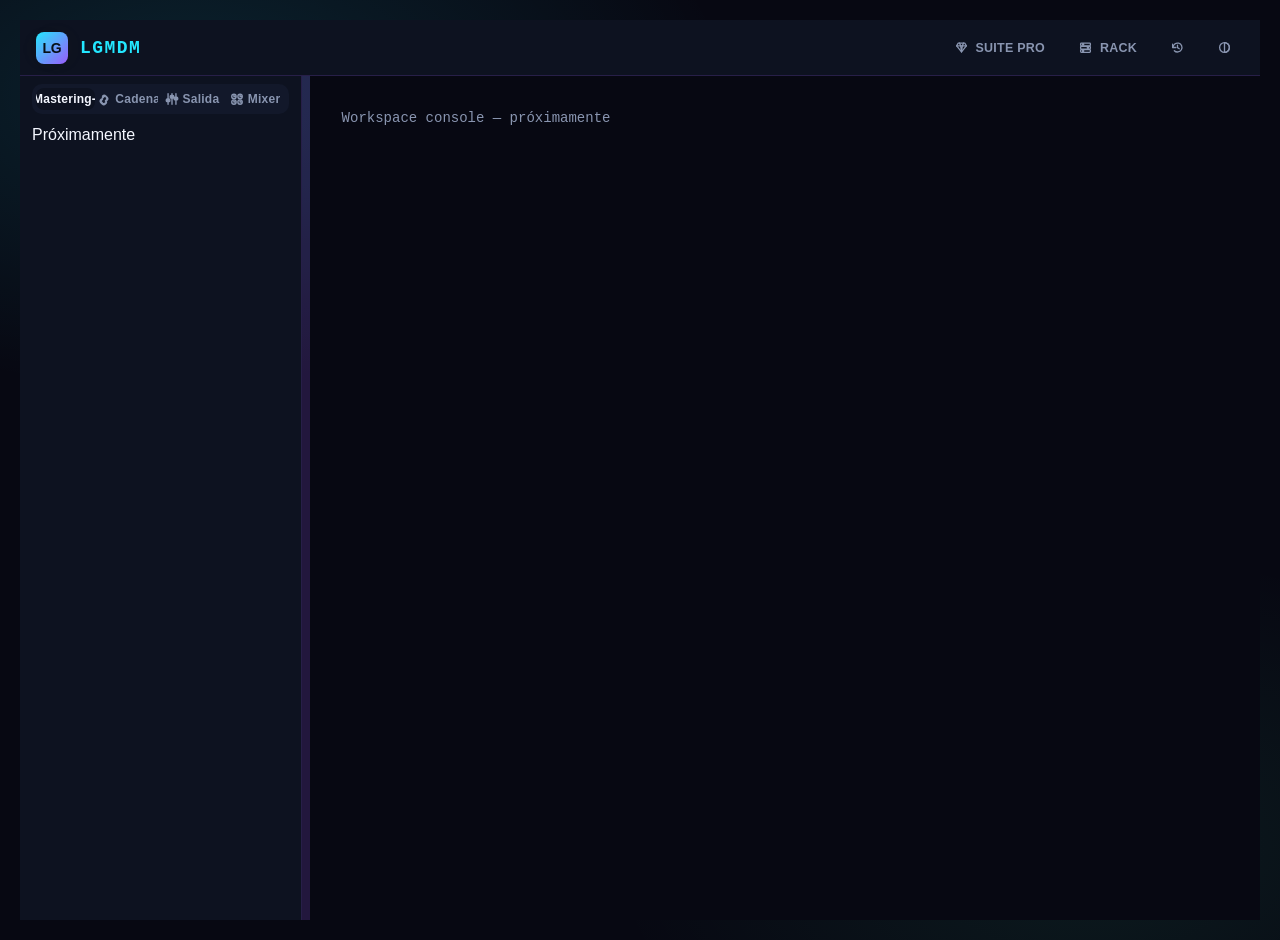
<file: app/index.html>
<!DOCTYPE html>
<html lang="es">
<head>

  <meta charset="utf-8">
  <meta name="viewport" content="width=device-width, initial-scale=1, viewport-fit=cover, maximum-scale=5, user-scalable=yes">
  <meta name="apple-mobile-web-app-capable" content="yes">
  <meta name="apple-mobile-web-app-status-bar-style" content="black-translucent">
  <meta name="theme-color" content="#0a0a12">
  <meta name="description" content="LGMDM Intelligent Mastering Console — professional audio mastering workspace">

  <meta http-equiv="Content-Security-Policy" content="default-src 'self'; script-src 'self'; style-src 'self'; font-src 'self'; img-src 'self' data: blob:; media-src 'self' blob:; connect-src 'self' https://masteringstudio.duckdns.org wss://masteringstudio.duckdns.org https://masteringstudio-api.duckdns.org wss://masteringstudio-api.duckdns.org; worker-src 'self' blob:; object-src 'none'; base-uri 'none'; form-action 'self'">

  <title>LGMDM · Intelligent Mastering Console</title>

  <link rel="icon" href="favicon.svg" type="image/svg+xml">

  <link rel="stylesheet" href="css/_index.css">

</head>
<body>

  <a href="#console" class="sr-only sr-only-focusable">Saltar al contenido principal</a>

  <div class="app-shell">

    <header class="topbar">
      <div class="topbar__brand">
        <span class="topbar__logo" aria-hidden="true">LG</span>
        <span class="topbar__name">LGMDM</span>
      </div>

      <nav class="topbar__actions" aria-label="Acciones principales">
        <button class="topbar__btn" type="button" title="Suite Pro">
          <svg viewBox="0 0 16 16" width="13" height="13" fill="none" stroke="currentColor" stroke-width="1.6" stroke-linecap="round" stroke-linejoin="round"><path d="M4 2.5L2 6l6 7.5 6-7.5-2-3.5H4z"/><path d="M2 6h12"/><path d="M5.5 2.5L7 6l1 7.5 1-7.5 1.5-3.5"/></svg>
          <span>SUITE PRO</span>
        </button>

        <button class="topbar__btn" type="button" title="Pro Insert Rack">
          <svg viewBox="0 0 16 16" width="13" height="13" fill="none" stroke="currentColor" stroke-width="1.6" stroke-linecap="round" stroke-linejoin="round"><rect x="2" y="2.5" width="12" height="3.5" rx="1"/><rect x="2" y="6.5" width="12" height="3.5" rx="1"/><rect x="2" y="10.5" width="12" height="3.5" rx="1"/><circle cx="5" cy="4.2" r="0.8" fill="currentColor"/><circle cx="11" cy="8.2" r="0.8" fill="currentColor"/><circle cx="5" cy="12.2" r="0.8" fill="currentColor"/></svg>
          <span>RACK</span>
        </button>

        <button class="topbar__btn" type="button" title="Historial (Ctrl+H)" aria-label="Mostrar historial">
          <svg viewBox="0 0 16 16" width="13" height="13" fill="none" stroke="currentColor" stroke-width="1.6" stroke-linecap="round" stroke-linejoin="round"><path d="M2.5 8a5.5 5.5 0 1 1 1.6 3.9"/><path d="M2 4v4h4"/><path d="M8 5v3.2l2.2 1.3"/></svg>
        </button>

        <button class="topbar__btn" type="button" title="Cambiar tema" aria-label="Cambiar tema">
          <svg viewBox="0 0 16 16" width="13" height="13" fill="none" stroke="currentColor" stroke-width="1.6" stroke-linecap="round" stroke-linejoin="round"><circle cx="8" cy="8" r="6"/><path d="M8 2a6 6 0 0 1 0 12V2z"/></svg>
        </button>

        <div class="topbar__user" hidden>
          <span class="topbar__user-name">Usuario</span>
          <button class="topbar__btn" type="button" title="Cerrar sesión" aria-label="Cerrar sesión">⎋</button>
        </div>
      </nav>
    </header>

      <aside class="sidebar" aria-label="Panel de control lateral">

        <div class="sidebar__tabs" role="tablist" aria-label="Flujo de trabajo">

          <button class="sidebar__tab sidebar__tab--active" data-pane="pane-mastering-ref" id="tabMasteringRef" type="button" role="tab" aria-selected="true" aria-controls="pane-mastering-ref" aria-label="Mastering-Ref" tabindex="0">
            <svg viewBox="0 0 16 16" width="14" height="14" fill="none" stroke="currentColor" stroke-width="1.6" stroke-linecap="round" stroke-linejoin="round"><circle cx="8" cy="8" r="6"/><circle cx="8" cy="8" r="2.5"/><line x1="8" y1="1" x2="8" y2="3.5"/><line x1="8" y1="12.5" x2="8" y2="15"/><line x1="1" y1="8" x2="3.5" y2="8"/><line x1="12.5" y1="8" x2="15" y2="8"/></svg>
            <span>Mastering-Ref</span>
          </button>

          <button class="sidebar__tab" data-pane="pane-cadena" id="tabCadena" type="button" role="tab" aria-selected="false" aria-controls="pane-cadena" aria-label="Cadena" tabindex="-1">
            <svg viewBox="0 0 16 16" width="14" height="14" fill="none" stroke="currentColor" stroke-width="1.6" stroke-linecap="round" stroke-linejoin="round"><path d="M6.5 4.5a2.5 2.5 0 0 1 3.5 0l1.5 1.5a2.5 2.5 0 0 1 0 3.5l-1 1a.5.5 0 0 1-.7-.7l1-1a1.5 1.5 0 0 0 0-2.1L10.3 5.2a1.5 1.5 0 0 0-2.1 0L7.1 6.3a.5.5 0 1 1-.7-.7l1.1-1.1zm-1 3.2a.5.5 0 0 1 .7.7l-1 1a1.5 1.5 0 0 0 0 2.1l1.5 1.5a1.5 1.5 0 0 0 2.1 0l1.1-1.1a.5.5 0 1 1 .7.7l-1.1 1.1a2.5 2.5 0 0 1-3.5 0l-1.5-1.5a2.5 2.5 0 0 1 0-3.5l1-1z"/></svg>
            <span>Cadena</span>
          </button>

          <button class="sidebar__tab" data-pane="pane-salida" id="tabSalida" type="button" role="tab" aria-selected="false" aria-controls="pane-salida" aria-label="Salida" tabindex="-1">
            <svg viewBox="0 0 16 16" width="14" height="14" fill="none" stroke="currentColor" stroke-width="1.6" stroke-linecap="round" stroke-linejoin="round"><line x1="3.5" y1="2" x2="3.5" y2="14"/><line x1="8" y1="2" x2="8" y2="14"/><line x1="12.5" y1="2" x2="12.5" y2="14"/><rect x="1.5" y="8" width="4" height="3" rx="1" fill="currentColor"/><rect x="6" y="4" width="4" height="3" rx="1" fill="currentColor"/><rect x="10.5" y="6" width="4" height="3" rx="1" fill="currentColor"/></svg>
            <span>Salida</span>
          </button>

          <button class="sidebar__tab" data-pane="pane-mixer" id="tabMixer" type="button" role="tab" aria-selected="false" aria-controls="pane-mixer" aria-label="Mixer" tabindex="-1">
            <svg viewBox="0 0 16 16" width="14" height="14" fill="none" stroke="currentColor" stroke-width="1.6" stroke-linecap="round" stroke-linejoin="round"><circle cx="4.5" cy="5" r="2.5"/><circle cx="11.5" cy="5" r="2.5"/><circle cx="4.5" cy="11.5" r="2.5"/><circle cx="11.5" cy="11.5" r="2.5"/><path d="M4.5 3.5v1.5h1.5"/><path d="M11.5 3.5v1.5h1.5"/><path d="M4.5 10v1.5h1.5"/><path d="M11.5 10v1.5h1.5"/></svg>
            <span>Mixer</span>
          </button>

        </div>

        <div class="sidebar__panes">
          <div class="sidebar__pane sidebar__pane--active" id="pane-mastering-ref" role="tabpanel" aria-labelledby="tabMasteringRef">Próximamente</div>
          <div class="sidebar__pane" id="pane-cadena" role="tabpanel" aria-labelledby="tabCadena" hidden>Próximamente</div>
          <div class="sidebar__pane" id="pane-salida" role="tabpanel" aria-labelledby="tabSalida" hidden>Próximamente</div>
          <div class="sidebar__pane" id="pane-mixer" role="tabpanel" aria-labelledby="tabMixer" hidden>Próximamente</div>
        </div>

      </aside>

      <div class="resize-handle" role="separator" aria-label="Redimensionar panel" tabindex="0"></div>

      <main class="console" id="console" tabindex="-1">
        <p class="console__placeholder">Workspace console — próximamente</p>
      </main>

  </div>

  <script type="module" src="js/entry.js"></script>
</body>
</html>
</file>
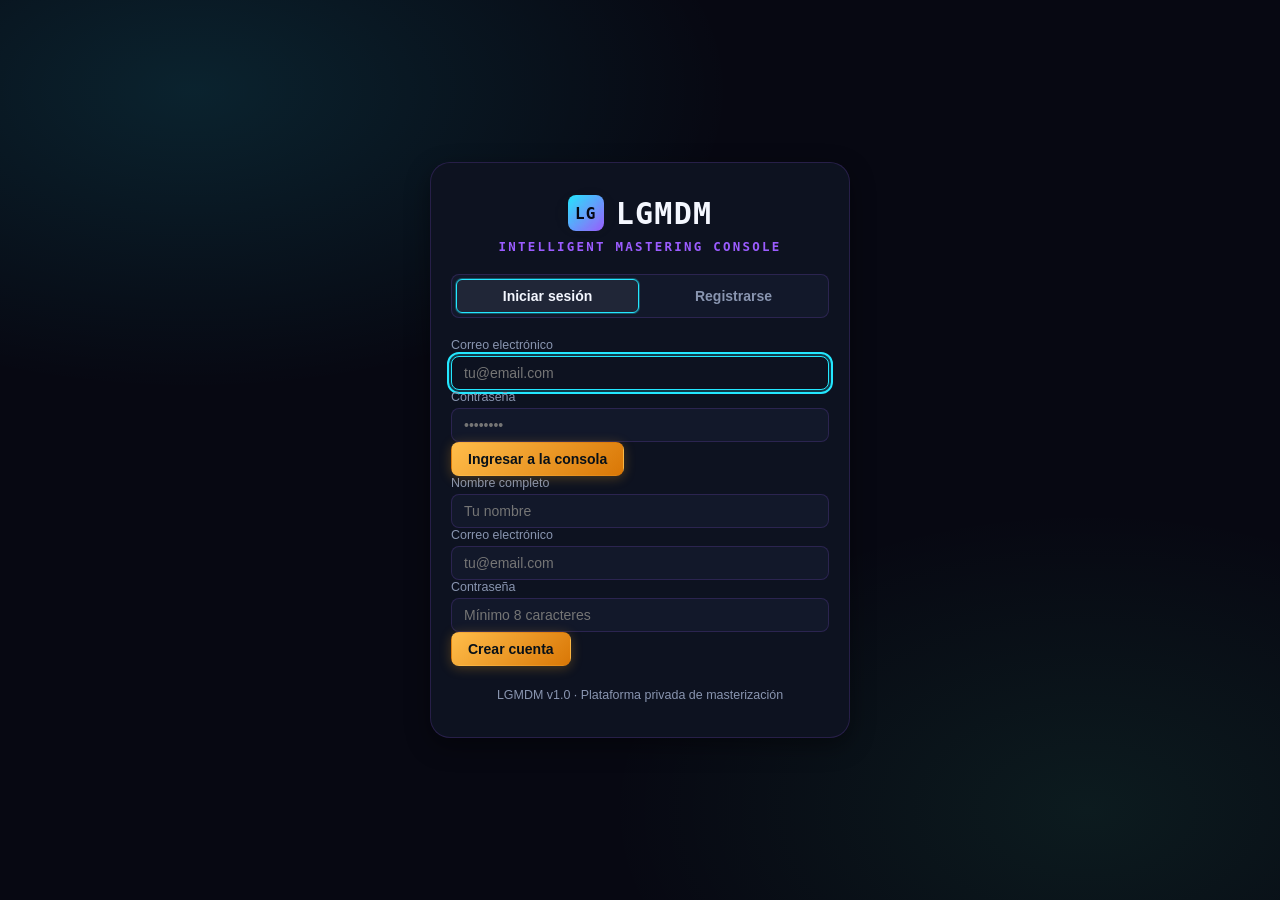
<file: app/login.html>
<!DOCTYPE html>
<html lang="es">
<head>
  <meta charset="utf-8">
  <meta name="viewport" content="width=device-width, initial-scale=1">
  <meta name="theme-color" content="#0a0a14">
  <title>Acceso · LGMDM Studio</title>
  <link rel="icon" href="favicon.svg" type="image/svg+xml">
  <link rel="stylesheet" href="css/_index.css">
</head>
<body>
  <main class="auth-container">
    <div class="auth-card">

      <div class="brand-header">
        <div class="brand-logo">
          <span class="brand-logo__mark" aria-hidden="true">LG</span>
          <span class="brand-logo__name">LGMDM</span>
        </div>
        <span class="brand-subtitle">INTELLIGENT MASTERING CONSOLE</span>
      </div>

      <div class="auth-tabs" role="tablist" aria-label="Tipo de acceso">
        <button class="auth-tab auth-tab--active" id="tab-login" type="button" role="tab" aria-selected="true" aria-controls="form-login">Iniciar sesión</button>
        <button class="auth-tab" id="tab-register" type="button" role="tab" aria-selected="false" aria-controls="form-register">Registrarse</button>
      </div>

      <div id="form-login" class="auth-form" role="tabpanel" aria-labelledby="tab-login">
        <form id="form-login-real" novalidate>
          <div class="form-group">
            <label for="login-email">Correo electrónico</label>
            <input type="email" id="login-email" placeholder="tu@email.com" autocomplete="email" required autofocus>
          </div>
          <div class="form-group">
            <label for="login-pwd">Contraseña</label>
            <input type="password" id="login-pwd" placeholder="••••••••" autocomplete="current-password" required>
          </div>
          <button type="submit" class="btn btn--primary" id="login-btn">Ingresar a la consola</button>
          <div id="login-msg" class="auth-msg hidden" role="alert"></div>
        </form>
      </div>

      <div id="form-register" class="auth-form hidden" role="tabpanel" aria-labelledby="tab-register">
        <form id="form-register-real" novalidate>
          <div class="form-group">
            <label for="reg-name">Nombre completo</label>
            <input type="text" id="reg-name" placeholder="Tu nombre" autocomplete="name">
          </div>
          <div class="form-group">
            <label for="reg-email">Correo electrónico</label>
            <input type="email" id="reg-email" placeholder="tu@email.com" autocomplete="email" required>
          </div>
          <div class="form-group">
            <label for="reg-pwd">Contraseña</label>
            <input type="password" id="reg-pwd" placeholder="Mínimo 8 caracteres" autocomplete="new-password" required minlength="8">
          </div>
          <button type="submit" class="btn btn--primary" id="register-btn">Crear cuenta</button>
          <div id="reg-msg" class="auth-msg hidden" role="alert"></div>
        </form>
      </div>

      <p class="auth-footer">LGMDM v1.0 · Plataforma privada de masterización</p>

    </div>
  </main>

  <script type="module" src="js/features/auth/login.js"></script>
</body>
</html>
</file>
<file: app/css/_index.css>
/* ============================================================
   _index.css — Manifest de imports
   ============================================================
   Importá desde acá, NO desde los archivos individuales.
   El orden importa: tokens → themes → reset → grid → layout.
*/

@import url('./base/tokens.css');
@import url('./base/themes.css');
@import url('./base/fonts.css');
@import url('./base/reset.css');
@import url('./base/grid.css');
@import url('./layout/shell.css');
@import url('./components/header.css');
@import url('./components/sidebar.css');
@import url('./components/console.css');
@import url('./components/buttons.css');
@import url('./components/forms.css');
@import url('./components/auth.css');
@import url('./components/audio-canvas.css');
@import url('./components/meters-canvas.css');
@import url('./components/eq-canvas.css');
@import url('./components/toast.css');
@import url('./components/mastering-panel.css');
</file>
